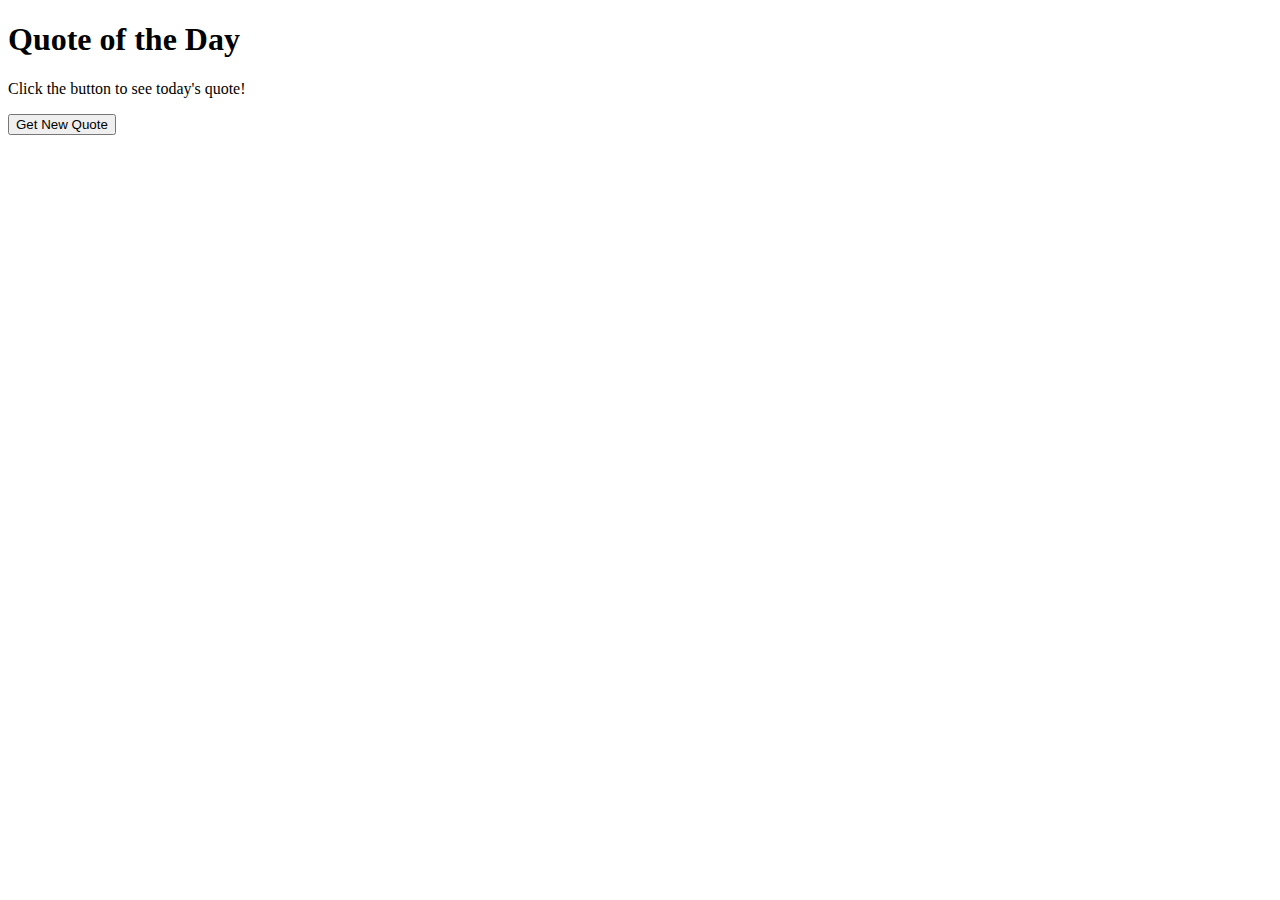
<file: DOM/index.html>
<!DOCTYPE html>
<html lang="en">
<head>
   <meta charset="UTF-8">
   <meta name="viewport" content="width=device-width, initial-scale=1.0">
   <title>Quote of the Day</title>
</head>
<body>
   <h1 id="quoteHeader">Quote of the Day</h1>
   <p id="quoteDisplay">Click the button to see today's quote!</p>
   <button id="newQuoteButton">Get New Quote</button>
   <script src="script.js"></script>
</body>
</html>
</file>
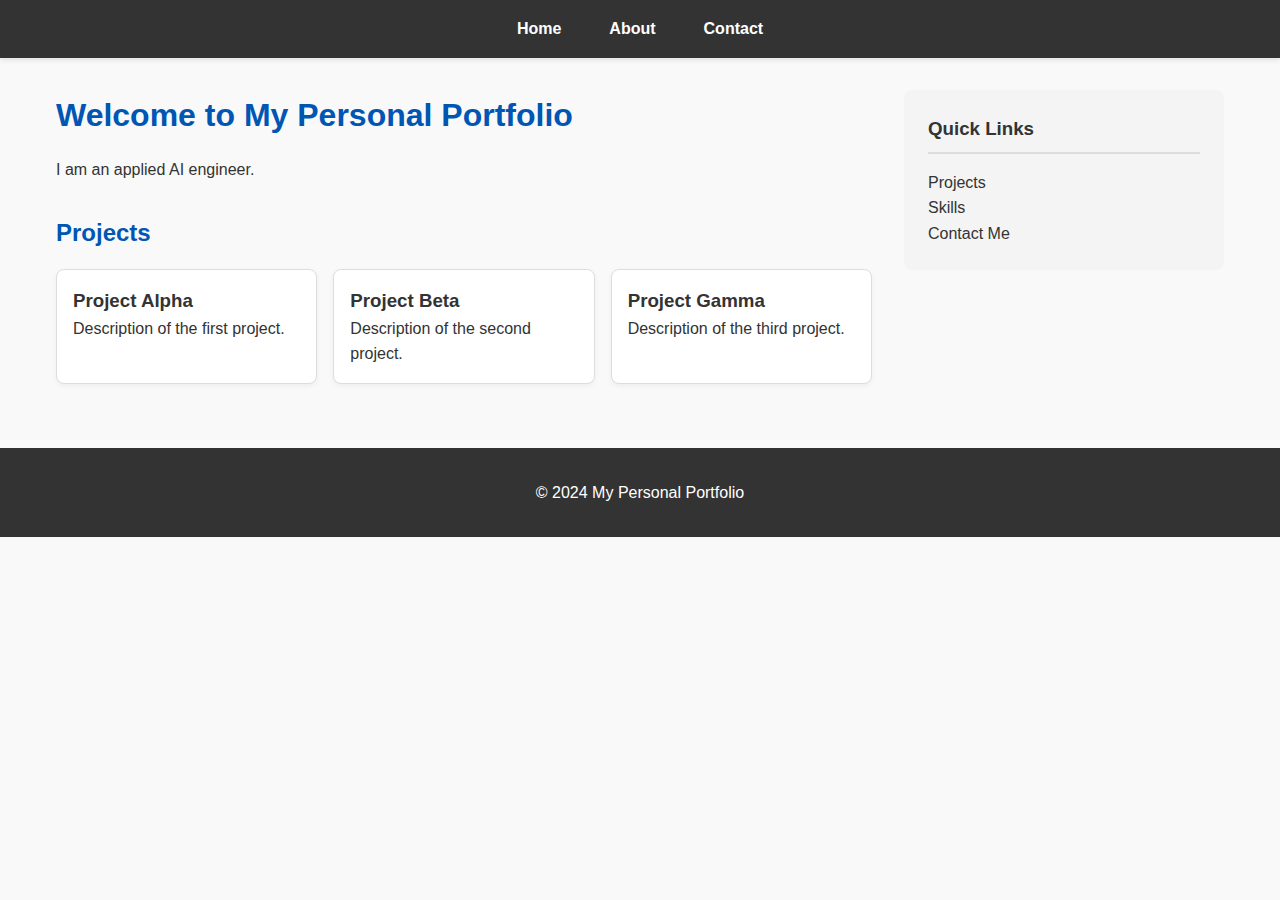
<file: HTMLCSS/index.html>
<!DOCTYPE html>
<html lang="en">
<head>
    <meta charset="UTF-8">
    <meta name="viewport" content="width=device-width, initial-scale=1.0">
    <title>HTML & CSS Basics</title>
    <link rel="stylesheet" href="styles.css">
</head>
<!-- The <body> tag is required for all visible content -->
<body>

    <!-- It's common practice for the <header> to contain the <nav> -->
    <header>
        <nav>
            <ul>
                <li><a href="index.html">Home</a></li>
                <li><a href="about.html">About</a></li>
                <li><a href="contact.html">Contact</a></li>
            </ul>
        </nav>
    </header>

    <!-- The <main> tag should wrap the primary content of the page -->
    <main>
        <!-- This div will be our main content area -->
        <div class="content">
            <section class="intro">
                <h1>Welcome to My Personal Portfolio</h1>
                <p>I am an applied AI engineer.</p>
            </section>

            <!-- Here we demonstrate your grid concept -->
            <section id="projects">
                <h2>Projects</h2>
                <div class="grid-container">
                    <div class="project-card"><h3>Project Alpha</h3><p>Description of the first project.</p></div>
                    <div class="project-card"><h3>Project Beta</h3><p>Description of the second project.</p></div>
                    <div class="project-card"><h3>Project Gamma</h3><p>Description of the third project.</p></div>
                </div>
            </section>
        </div>

        <!-- This aside will be our sidebar -->
        <aside class="sidebar">
            <h3>Quick Links</h3>
            <ul>
                <li><a href="#projects">Projects</a></li>
                <li><a href="#skills">Skills</a></li>
                <li><a href="#contact">Contact Me</a></li>
            </ul>
        </aside>
    </main>

    <!-- The <footer> should typically be outside and after the <main> content -->
    <footer>
        <p>&copy; 2024 My Personal Portfolio</p>
    </footer>

</body>
</html>
</file>
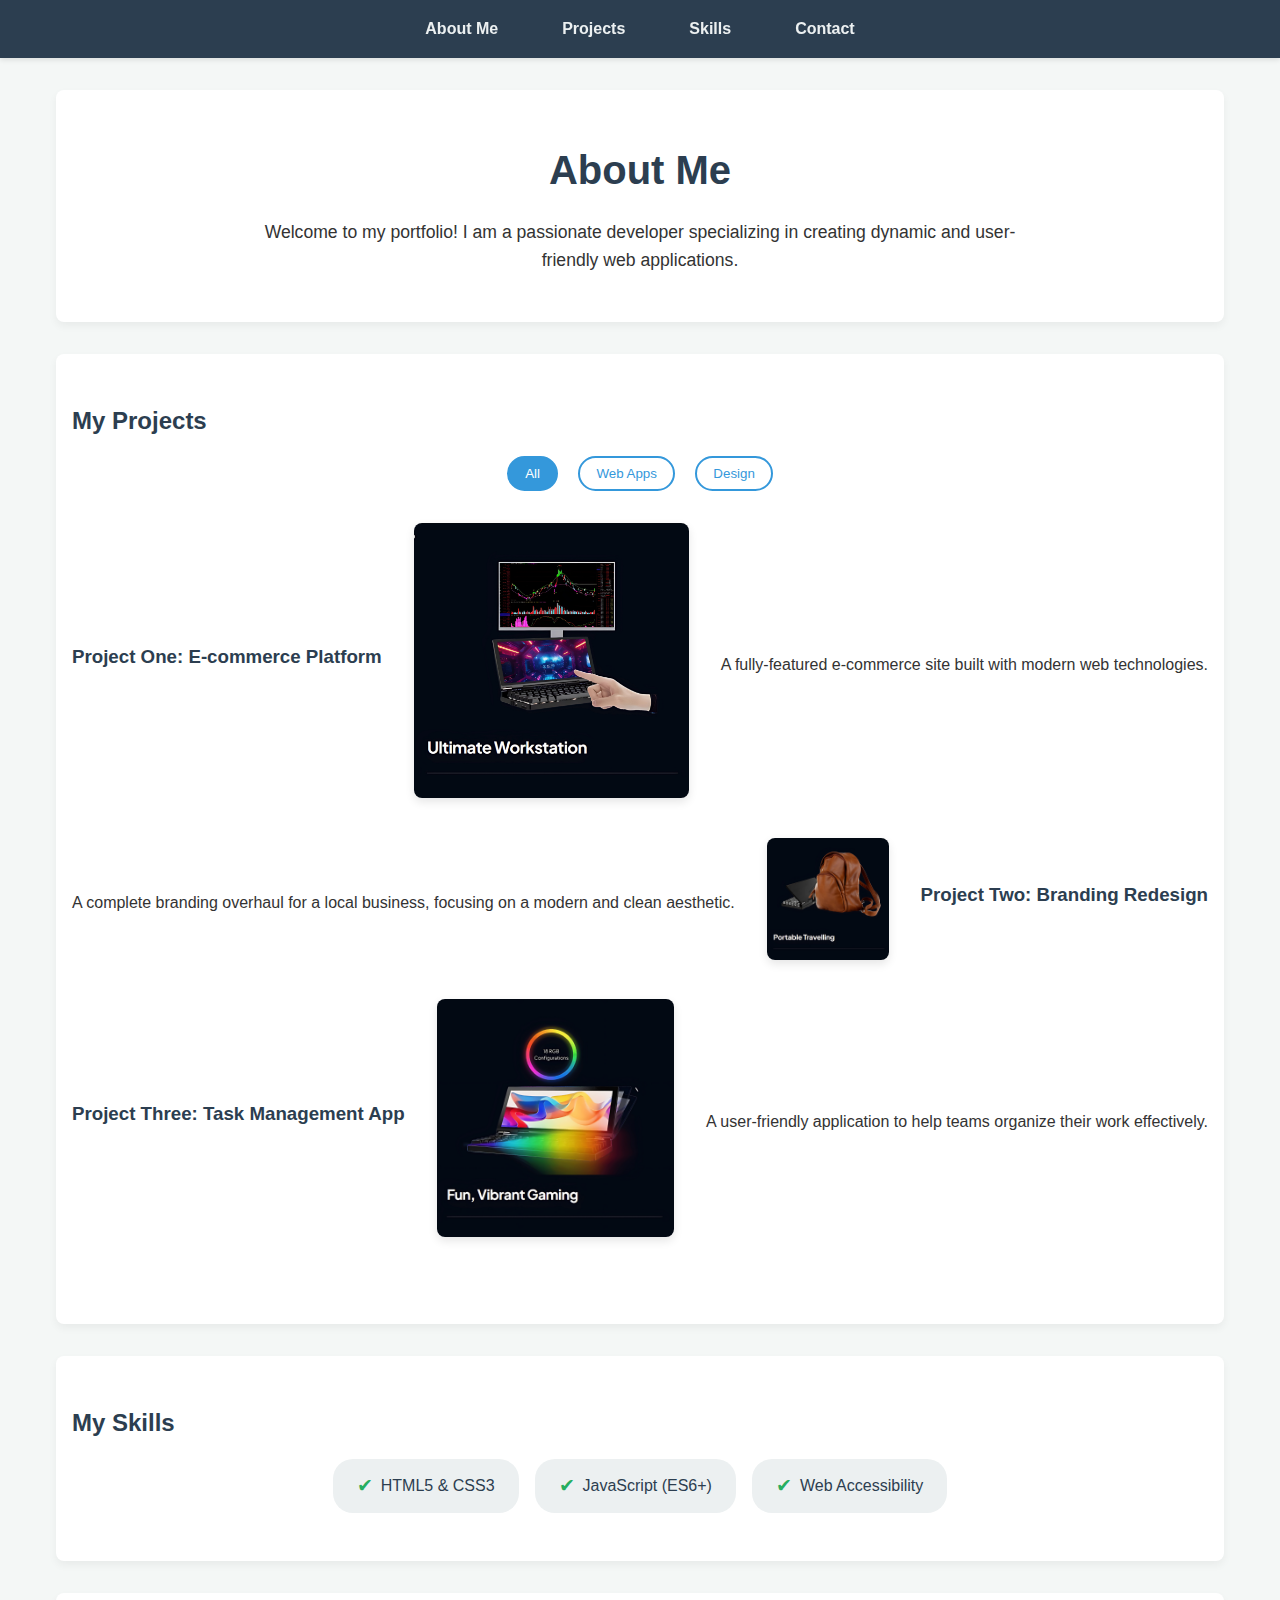
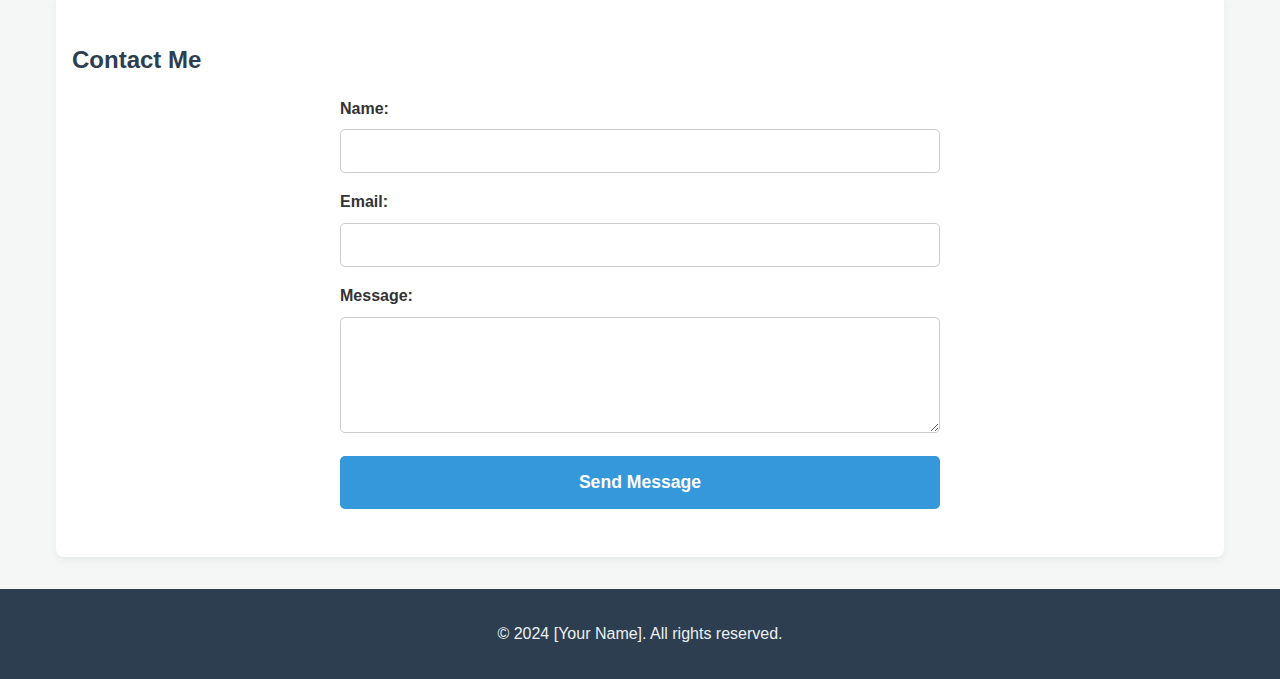
<file: HTMLCSSJS/index.html>
<!DOCTYPE html>
<html lang="en">
<head>
    <meta charset="UTF-8">
    <meta name="viewport" content="width=device-width, initial-scale=1.0">
    <meta name="description" content="Personal portfolio of [Your Name], showcasing projects and skills.">
    <title>Jkn - Personal Portfolio</title>
    <link rel="stylesheet" href="styles.css">
</head>
<body>

    <header>
        <nav role="navigation">
            <!-- Add a button for the hamburger menu -->
            <button class="hamburger-menu" aria-label="Toggle Menu">
                <span></span>
                <span></span>
                <span></span>
            </button>
            <ul id="nav-links">
                <li><a href="#about-me">About Me</a></li>
                <li><a href="#projects">Projects</a></li>
                <li><a href="#skills">Skills</a></li>
                <li><a href="#contact">Contact</a></li>
            </ul>
        </nav>
    </header>

    <main>
        <section id="about-me">
            <h1>About Me</h1>
            <p>Welcome to my portfolio! I am a passionate developer specializing in creating dynamic and user-friendly web applications.</p>
        </section>

        <section id="projects">
            <h2>My Projects</h2>
            <!-- Add filter buttons -->
            <div class="filter-buttons">
                <button class="filter-btn active" data-filter="all">All</button>
                <button class="filter-btn" data-filter="web-app">Web Apps</button>
                <button class="filter-btn" data-filter="design">Design</button>
            </div>
            
            <!-- Add data-category attributes to each project -->
            <div class="project-grid">
                <article class="project-item" data-category="web-app">
                    <h3>Project One: E-commerce Platform</h3>
                    <div class="image-container">
                        <img src="images/project-one.png" alt="Homepage of the E-commerce Platform" class="project-image" width="300" height="200">
                    </div>
                    <p>A fully-featured e-commerce site built with modern web technologies.</p>
                </article>

                <article class="project-item" data-category="design">
                    <h3>Project Two: Branding Redesign</h3>
                    <div class="image-container">
                        <img src="images/project-two.png" alt="A new logo and brand guide for a client" class="project-image" width="300" height="200">
                    </div>
                    <p>A complete branding overhaul for a local business, focusing on a modern and clean aesthetic.</p>
                </article>

                <article class="project-item" data-category="web-app">
                    <h3>Project Three: Task Management App</h3>
                    <div class="image-container">
                        <img src="images/project-three.png" alt="Dashboard of the Task Management App" class="project-image" width="300" height="200">
                    </div>
                    <p>A user-friendly application to help teams organize their work effectively.</p>
                </article>
            </div>
        </section>

        <section id="skills">
            <h2>My Skills</h2>
            <ul>
                <li>HTML5 & CSS3</li>
                <li>JavaScript (ES6+)</li>
                <li>Web Accessibility</li>
            </ul>
        </section>

        <section id="contact">
            <h2>Contact Me</h2>
            <form id="contact-form">
                <div class="form-group">
                    <label for="name">Name:</label>
                    <input type="text" id="name" name="user_name" required>
                    <small class="error-message"></small>
                </div>
                <div class="form-group">
                    <label for="email">Email:</label>
                    <input type="email" id="email" name="user_email" required>
                    <small class="error-message"></small>
                </div>
                <div class="form-group">
                    <label for="message">Message:</label>
                    <textarea id="message" name="user_message" rows="5" required></textarea>
                    <small class="error-message"></small>
                </div>
                <button type="submit">Send Message</button>
            </form>
        </section>
    </main>

    <footer>
        <p>&copy; 2024 [Your Name]. All rights reserved.</p>
    </footer>

    <!-- Add the lightbox modal structure (hidden by default) -->
    <div id="lightbox-modal" class="lightbox">
        <span class="lightbox-close">&times;</span>
        <img class="lightbox-content" id="lightbox-image">
    </div>

    <!-- Step 2: Link the JavaScript file at the end of the body -->
    <script src="script.js"></script>
</body>
</html>
</file>
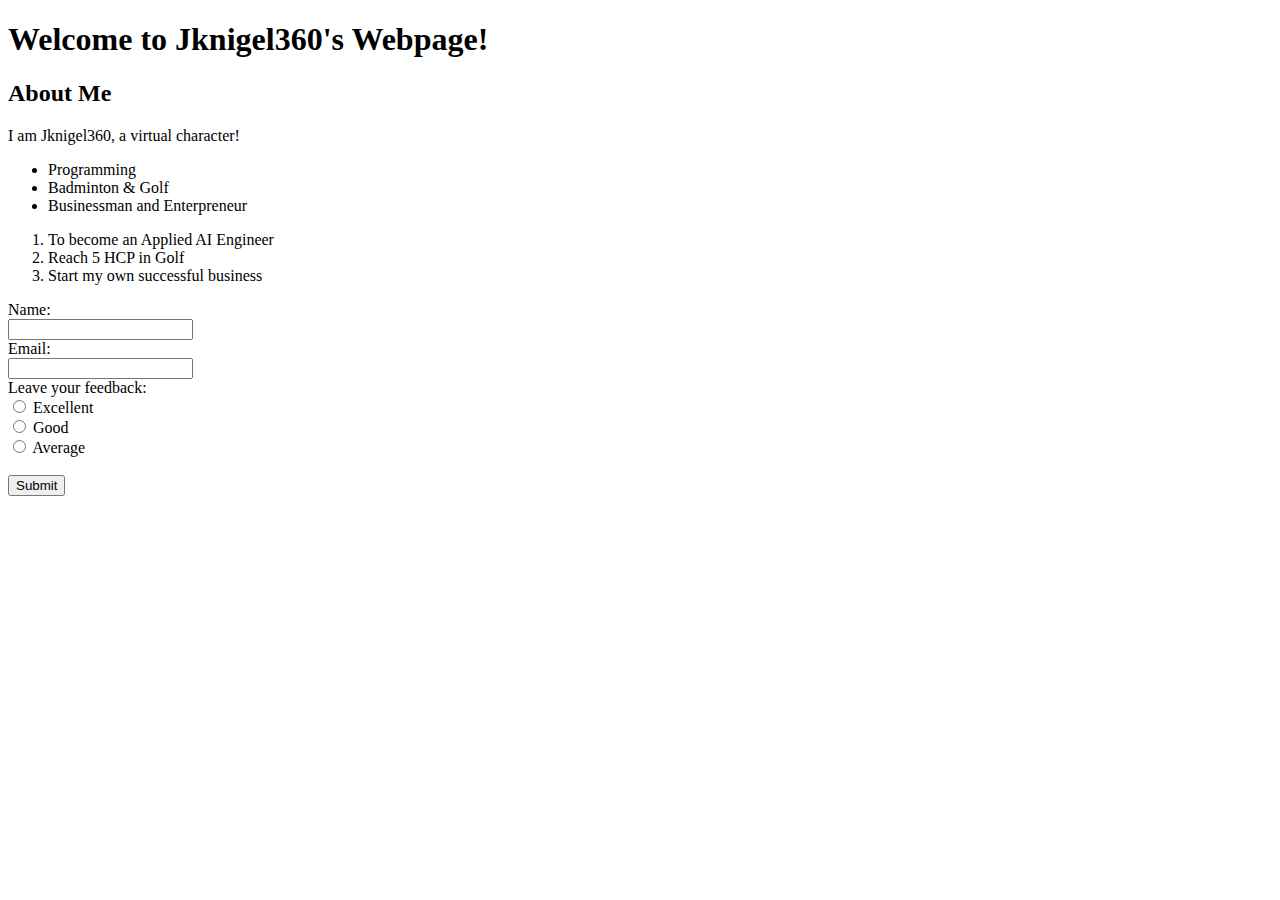
<file: WebDevelopment/index.html>
<!DOCTYPE html>
<html lang="en">
    <head>
        <title>Jknigel360 Webpage</title>
    <body>
        <h1>Welcome to Jknigel360's Webpage!</h1>
        <h2>About Me</h2>
        <p>I am Jknigel360, a virtual character!</p>
        <ul>
            <li>Programming</li>
            <li>Badminton & Golf</li>
            <li>Businessman and Enterpreneur</li>
        </ul>
        <ol>
            <li>To become an Applied AI Engineer</li>
            <li>Reach 5 HCP in Golf</li>
            <li>Start my own successful business</li>
        </ol>
        <form>
            <label for="name">Name:</label><br>
            <input type="text" id="name" name="name"><br>

            <label for="email">Email:</label><br>
            <input type="email" id="email" name="email"><br>
            
            <label for="feedback">Leave your feedback:</label><br>
            <input type="radio" id="excellent" name="feedback" value="excellent">
            <label for="excellent">Excellent</label><br>
            <input type="radio" id="good" name="feedback" value="good">
            <label for="good">Good</label><br>
            <input type="radio" id="average" name="feedback" value="average">
            <label for="average">Average</label><br><br>

            <input type="submit" value="Submit">
        </form>
    </body>
    </head>
</file>
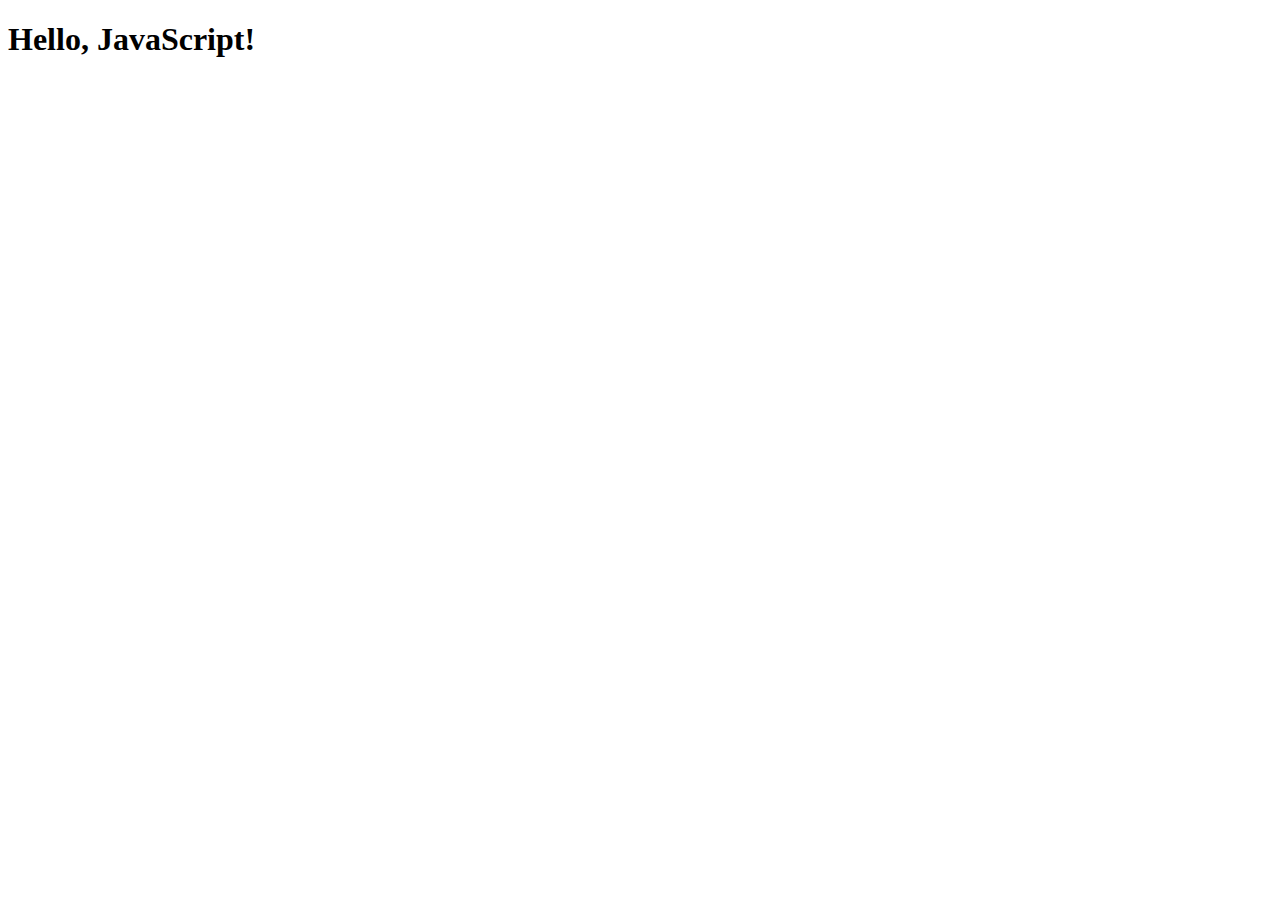
<file: HTMLCSS/basicjs.html>
<!DOCTYPE html>
<html lang="en">  
<head>
    <meta charset="UTF-8">
    <meta name="viewport" content="width=device-width, initial-scale=1.0">
    <title>JavaScript Lab</title> <!-- Page title placeholder -->
    <!--<link rel="stylesheet" href="basicjs.css">-->
</head>
<body>
    <h1>Hello, JavaScript!</h1>

    <script>
        let name = "Alice";  // Variable declaration
        let age = 30;        // Another variable declaration
        var city = "New York"; // Using var for variable declaration
        console.log("Name: " + name); // Logging name to console
        console.log("Age: " + age);   // Logging age to console
        console.log("City: " + city); // Logging city to console

        if (age > 18) {  // Conditional statement
            console.log(name + " is an adult.");
        } else {
            console.log(name + " is a minor.");
        }

        function squareNumber(number) {  // Function definition
            return number * number;
        }
        let result = squareNumber(4);
        console.log("Square of 4 is: " + result); // Logging function result
    </script>

</body>

</html>
</file>
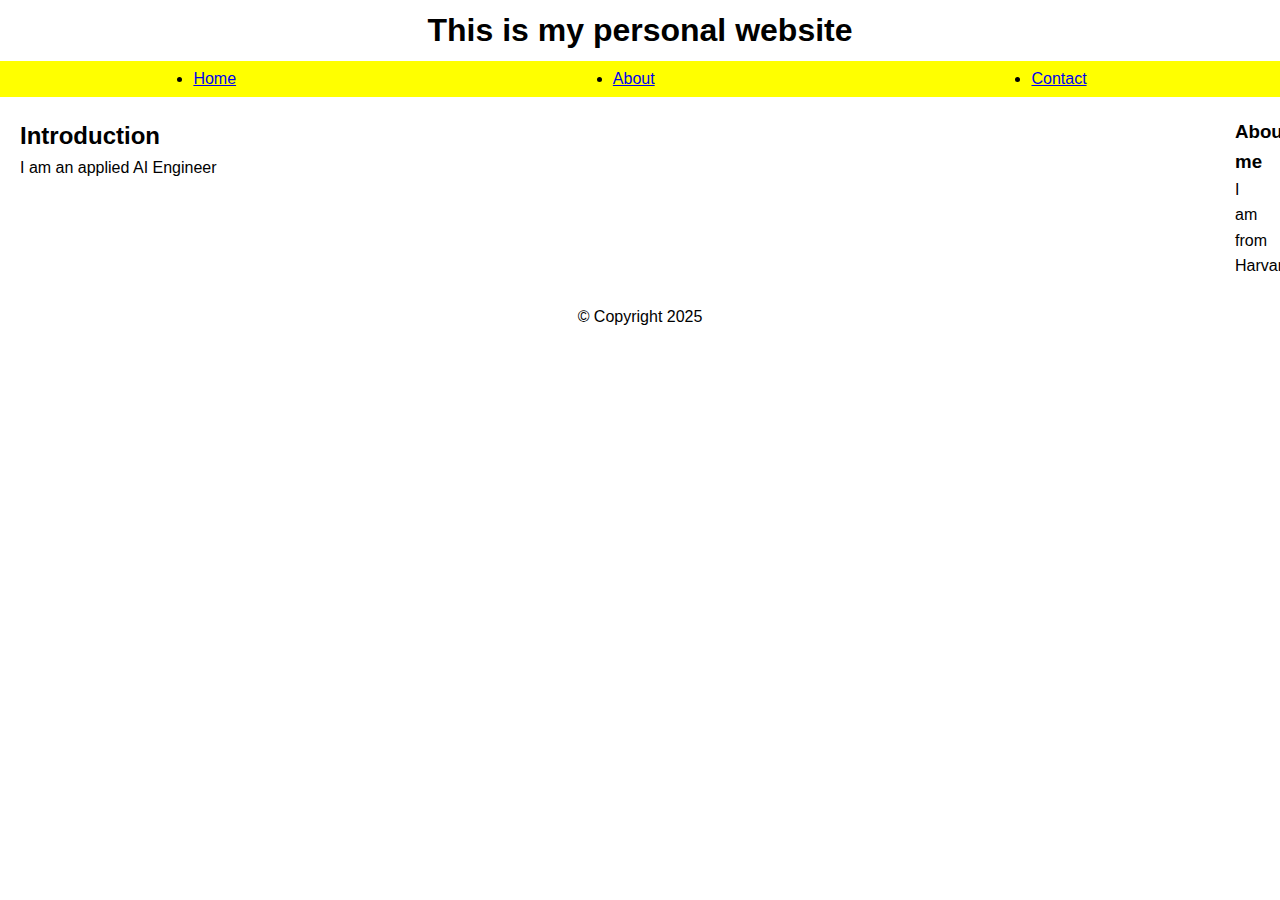
<file: HTMLCSS/example.html>
<!DOCTYPE html>
<html lang="en">
<head>
    <meta charset="UTF-8">
    <meta name="viewport" content="width=device-width, initial-scale=1.0">
    <title>Personal Website</title> <!-- Page title placeholder -->
    <link rel="stylesheet" href="example.css">
</head>
<body>
    <header>
        <h1>This is my personal website</h1> <!-- Your name and tagline -->
    </header>
    <nav>
        <ul>
            <li><a href="#home">Home</a></li> <!-- First link -->
            <li><a href="#about">About</a></li> <!-- Second link -->
            <li><a href="#contact">Contact</a></li> <!-- Third link -->
        </ul>
    </nav>
    <main>
        <section>
            <h2>Introduction</h2> <!-- Section heading -->
            <p>I am an applied AI Engineer</p> <!-- Paragraph introducing yourself -->
        </section>
        <aside>
            <h3>About me</h3> <!-- Sidebar heading -->
            <p>I am from Harvard</p> <!-- Skills list or short summary -->
        </aside>
    </main>
    <footer>
        <p>&copy; Copyright 2025</p> <!-- Copyright text -->
    </footer>
</body>
</html>
</file>
<file: HTMLCSS/styles.css>
/* Basic Reset and Font (Your code, perfectly fine) */
* {
    margin: 0;
    padding: 0;
    box-sizing: border-box;
}

body {
    font-family: Arial, sans-serif;
    line-height: 1.6;
    background-color: #f9f9f9; /* A slightly off-white background is easier on the eyes */
    color: #333;
}

/* A container to center content on larger screens */
.container {
    max-width: 1100px;
    margin: 0 auto;
    padding: 0 1rem;
}

/* Layout Styling */
header {
    background-color: #333;
    color: #fff;
    padding: 1rem 0;
    box-shadow: 0 2px 5px rgba(0,0,0,0.1);
}

/* Styling the navigation bar */
nav ul {
    list-style: none; /* Removes the bullet points */
    display: flex;
    justify-content: center; /* Centers the nav items */
    gap: 2rem;
}

nav a {
    color: #fff;
    text-decoration: none;
    font-weight: bold;
    padding: 0.5rem;
    transition: color 0.3s ease;
}

nav a:hover {
    color: #a0d4ff; /* A nice highlight color on hover */
}

/* Your flexbox concept, now applied correctly to the container */
main {
    display: flex;
    gap: 2rem; /* Adds space between content and sidebar */
    padding: 2rem 1rem;
    max-width: 1200px; /* Limits the width for better readability */
    margin: 0 auto; /* Centers the main content block */
}

.content {
    flex: 3; /* The main content takes up 3 parts of the space */
}

.sidebar {
    flex: 1; /* The sidebar takes up 1 part */
    background-color: #f4f4f4;
    padding: 1.5rem;
    border-radius: 8px; /* Softens the corners */
    height: fit-content; /* Makes the sidebar only as tall as its content */
}

.sidebar h3 {
    margin-bottom: 1rem;
    border-bottom: 2px solid #ddd;
    padding-bottom: 0.5rem;
}

.sidebar ul {
    list-style: none;
}

.sidebar a {
    text-decoration: none;
    color: #333;
}

/* Making sections in the main content look distinct */
.content section {
    margin-bottom: 2rem;
}

.content h1, .content h2 {
    margin-bottom: 1rem;
    color: #0056b3;
}

/* Your Grid Example, now with visible items */
.grid-container {
    display: grid;
    grid-template-columns: repeat(auto-fit, minmax(250px, 1fr));
    gap: 1rem;
}

.project-card {
    background-color: #fff;
    border: 1px solid #ddd;
    padding: 1rem;
    border-radius: 8px;
    box-shadow: 0 2px 5px rgba(0,0,0,0.05);
}

footer {
    text-align: center;
    padding: 2rem;
    background-color: #333;
    color: #fff;
}

/* Your Media Queries (this part was already good!) */
@media screen and (max-width: 768px) {
    main {
        flex-direction: column;
    }
}
</file>
<file: HTMLCSSJS/styles.css>
/* Universal Box Sizing & Basic Reset */
* {
    box-sizing: border-box;
    margin: 0;
    padding: 0;
}

body {
    font-family: 'Helvetica Neue', Arial, sans-serif;
    line-height: 1.6;
    background-color: #f4f7f6;
    color: #333;
}

/* Header and Navigation Bar Styling */
header {
    background-color: #2c3e50;
    color: #ecf0f1;
    padding: 1rem 2rem;
    box-shadow: 0 2px 5px rgba(0, 0, 0, 0.1);
    position: sticky; /* Makes the header stick to the top on scroll */
    top: 0;
    z-index: 100;
}

nav ul {
    list-style: none;
    display: flex;
    justify-content: center;
    gap: 2rem;
}

nav a {
    color: #ecf0f1;
    text-decoration: none;
    font-weight: bold;
    padding: 0.5rem 1rem;
    border-radius: 5px;
    /* Step 6: Add vendor prefixes for cross-browser compatibility */
    -webkit-transition: background-color 0.3s ease;
    -moz-transition: background-color 0.3s ease;
    transition: background-color 0.3s ease;
}

nav a:hover {
    background-color: #34495e;
}

/* General styles for the main content area */
main {
    max-width: 1200px;
    margin: 2rem auto;
    padding: 0 1rem;
}

/* Universal styling for all sections */
section {
    padding: 3rem 1rem;
    margin-bottom: 2rem;
    background-color: #ffffff;
    border-radius: 8px;
    box-shadow: 0 4px 8px rgba(0,0,0,0.05);
}

h1, h2, h3 {
    margin-bottom: 1rem;
    color: #2c3e50;
}

/* Step 4: Style the Portfolio Sections */
/* ---------------------------------- */

/* About Me Section */
#about-me {
    text-align: center;
}

#about-me h1 {
    font-size: 2.5rem;
}

#about-me p {
    font-size: 1.1rem;
    max-width: 800px;
    margin: 0 auto;
}

/* Projects Section - Card-like Layout using Flexbox */
#projects .project-item {
    display: flex;
    gap: 2rem;
    margin-bottom: 2rem;
    align-items: center;
}

#projects .project-item:nth-child(even) {
    flex-direction: row-reverse; /* Alternates the layout for visual interest */
}

#projects figure {
    flex: 1; /* Assigns space */
}

#projects .project-item div {
    flex: 2;
}

/* Step 5: Responsive images */
#projects img {
    max-width: 100%;
    height: auto;
    border-radius: 8px;
    box-shadow: 0 4px 10px rgba(0,0,0,0.1);
}

/* Skills Section - List with pseudo-class icons */
#skills ul {
    list-style: none;
    display: flex;
    flex-wrap: wrap;
    justify-content: center;
    gap: 1rem;
}

#skills li {
    background-color: #ecf0f1;
    color: #2c3e50;
    padding: 0.75rem 1.5rem;
    border-radius: 20px;
    font-weight: 500;
    display: flex;
    align-items: center;
}

/* Using a simple checkmark character as an "icon" */
#skills li::before {
    content: '✔'; /* You can replace this with other Unicode characters or an image URL */
    color: #27ae60;
    margin-right: 0.5rem;
    font-size: 1.2rem;
}

/* Contact Form Styling */
#contact form {
    max-width: 600px;
    margin: 0 auto;
}

#contact .form-group {
    margin-bottom: 1rem;
}

#contact label {
    display: block;
    margin-bottom: 0.5rem;
    font-weight: bold;
}

#contact input,
#contact textarea {
    width: 100%;
    padding: 0.75rem;
    border: 1px solid #ccc;
    border-radius: 5px;
    font-family: inherit;
    font-size: 1rem;
}

#contact button {
    display: block;
    width: 100%;
    padding: 1rem;
    background-color: #3498db;
    color: #ffffff;
    border: none;
    border-radius: 5px;
    font-size: 1.1rem;
    font-weight: bold;
    cursor: pointer;
    /* Step 6: Vendor prefixes for transition */
    -webkit-transition: background-color 0.3s ease;
    -moz-transition: background-color 0.3s ease;
    transition: background-color 0.3s ease;
}

#contact button:hover {
    background-color: #2980b9;
}

/* Footer Styling */
footer {
    text-align: center;
    padding: 2rem;
    background-color: #2c3e50;
    color: #ecf0f1;
}


/* Step 5: Ensure Responsive Design */
/* ---------------------------------- */

@media screen and (max-width: 768px) {
    /* Adjust navigation for mobile */
    /* Note: A functional hamburger menu requires JavaScript. 
       This CSS stacks the links for a mobile-friendly view. */
    nav ul {
        flex-direction: column;
        align-items: center;
        gap: 0.5rem;
    }

    /* Adjust project layout for smaller screens */
    #projects .project-item,
    #projects .project-item:nth-child(even) {
        flex-direction: column;
        text-align: center;
    }

    #about-me h1 {
        font-size: 2rem;
    }

    section {
        padding: 2rem 1rem;
    }
}

/* Add these new styles to your existing styles.css file */

/* Hamburger Menu Styling */
.hamburger-menu {
    display: none; /* Hidden on desktop */
    flex-direction: column;
    justify-content: space-around;
    width: 2rem;
    height: 2rem;
    background: transparent;
    border: none;
    cursor: pointer;
    padding: 0;
    z-index: 10;
}

.hamburger-menu span {
    display: block;
    width: 2rem;
    height: 3px;
    background: white;
    border-radius: 10px;
    transition: all 0.3s linear;
}

/* Project Filter Buttons */
.filter-buttons {
    text-align: center;
    margin-bottom: 2rem;
}

.filter-btn {
    background: none;
    border: 2px solid #3498db;
    color: #3498db;
    padding: 0.5rem 1rem;
    margin: 0 0.5rem;
    cursor: pointer;
    border-radius: 20px;
    transition: all 0.3s ease;
}

.filter-btn:hover, .filter-btn.active {
    background: #3498db;
    color: white;
}

/* Lightbox Modal Styling */
.lightbox {
    display: none; /* Hidden by default */
    position: fixed;
    z-index: 1000;
    left: 0;
    top: 0;
    width: 100%;
    height: 100%;
    overflow: auto;
    background-color: rgba(0, 0, 0, 0.9);
    align-items: center;
    justify-content: center;
}

.lightbox-content {
    margin: auto;
    display: block;
    max-width: 80%;
    max-height: 80%;
}

.lightbox-close {
    position: absolute;
    top: 15px;
    right: 35px;
    color: #f1f1f1;
    font-size: 40px;
    font-weight: bold;
    transition: 0.3s;
    cursor: pointer;
}

/* Form Validation Styling */
.form-group .error-message {
    color: #e74c3c;
    font-size: 0.9rem;
    display: block;
    margin-top: 5px;
}

.form-group input.invalid,
.form-group textarea.invalid {
    border-color: #e74c3c;
}

/* Update Media Query for mobile navigation */
@media screen and (max-width: 768px) {
    /* ... (your existing mobile styles) ... */

    .hamburger-menu {
        display: flex; /* Show the hamburger on mobile */
    }

    #nav-links {
        display: none; /* Hide the normal nav links */
        flex-direction: column;
        width: 100%;
        text-align: center;
    }

    #nav-links.active {
        display: flex; /* Show the nav links when active */
    }
}
</file>
<file: HTMLCSS/example.css>
/* Reset margins and paddings */
* {
    box-sizing: border-box;
    margin: 0;
    padding: 0;
}
/* Basic Styling */
body {
    font-family: Arial, sans-serif; /* Choose a font */
    line-height: 1.6;
}
/* Header and Footer Styling */
header, footer {
    background-color: white; /* Header/Footer background color */
    color: black; /* Header/Footer text color */
    text-align: center;
    padding: 5px; /* Header/Footer padding */
}
/* Navigation Styling */
nav ul {
    display: flex;
    justify-content: space-around;
    background-color: yellow; /* Navigation bar background color */
    padding: 5px; /* Navigation bar padding */
}
/* Main Content Layout */
main {
    display: flex;
    justify-content: space-between;
    margin: 20px;
}
aside {
    width: 25px; /* Sidebar width */
}
/* Media Query for Smaller Screens */
@media (max-width: 768px) {
    main {
        flex-direction: column;
    }
    aside {
        width: 100%;
        margin-top: 20px;
    }
}
</file>
